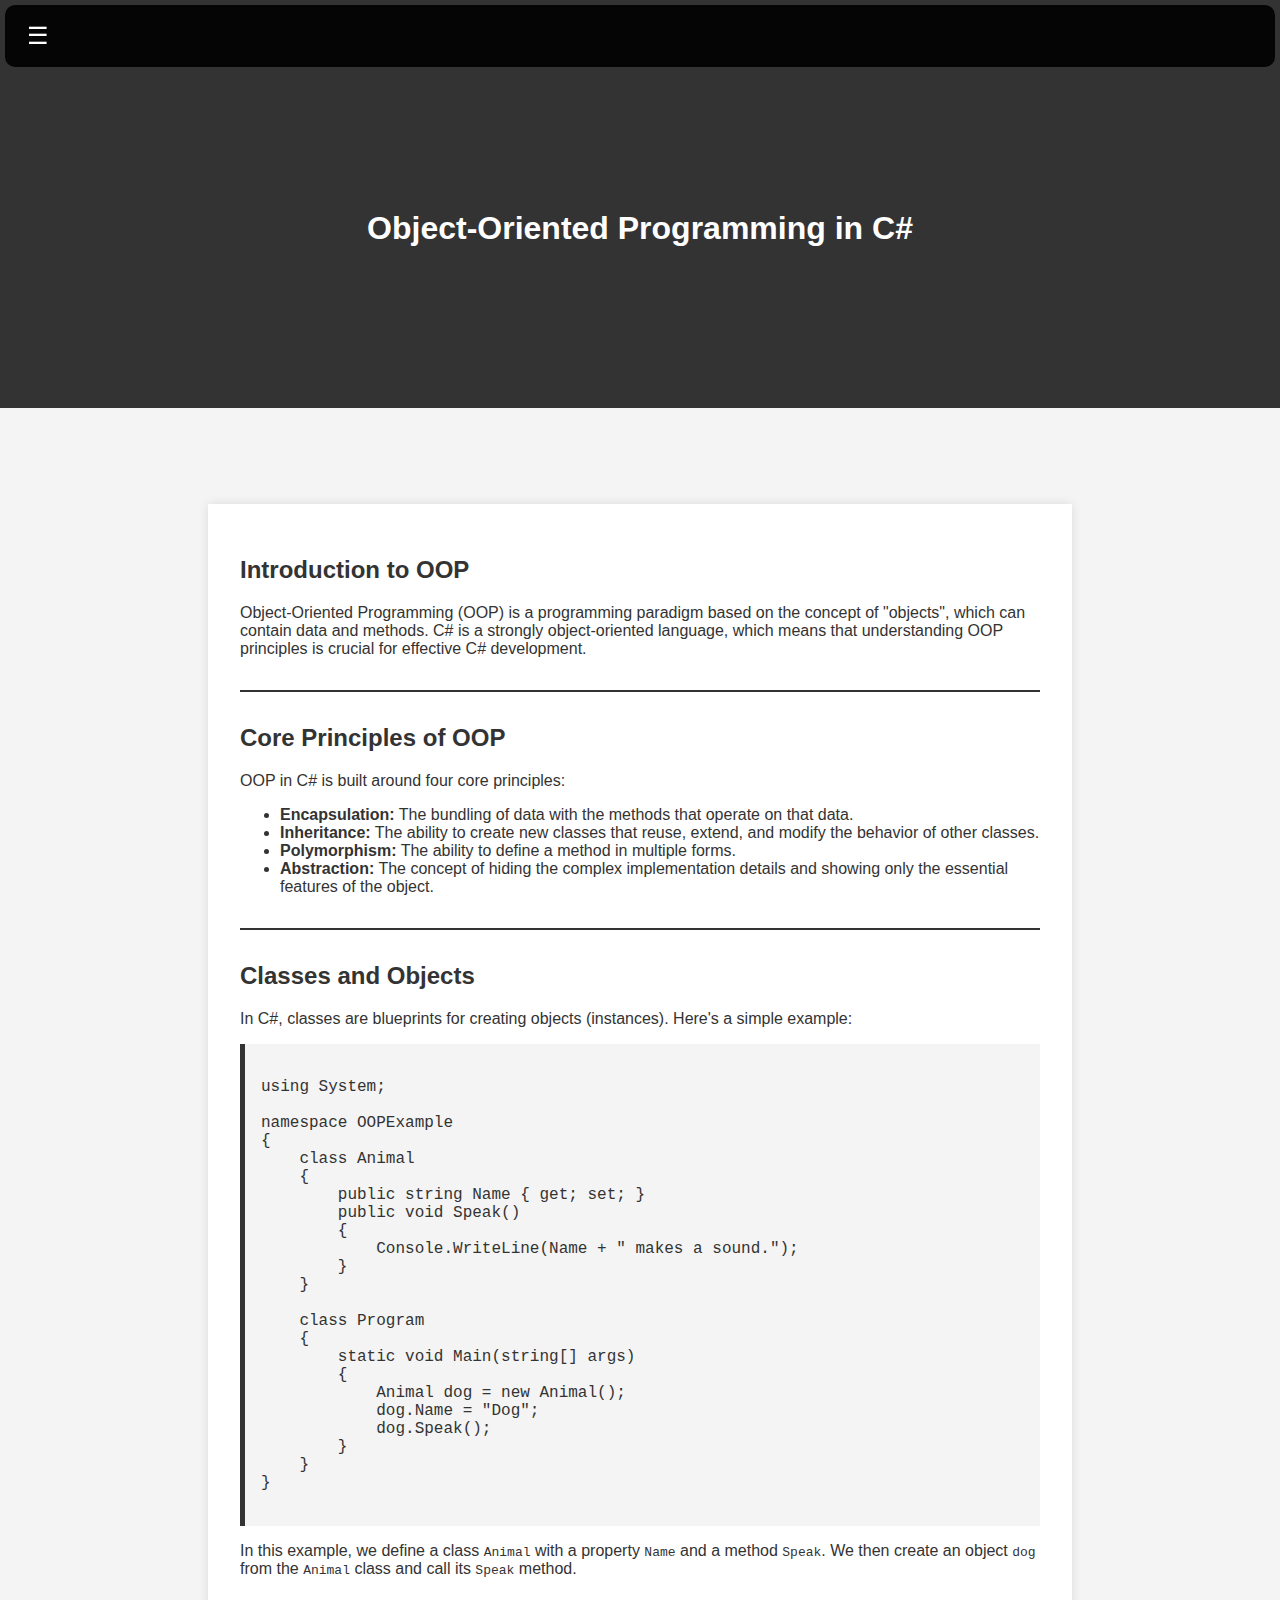
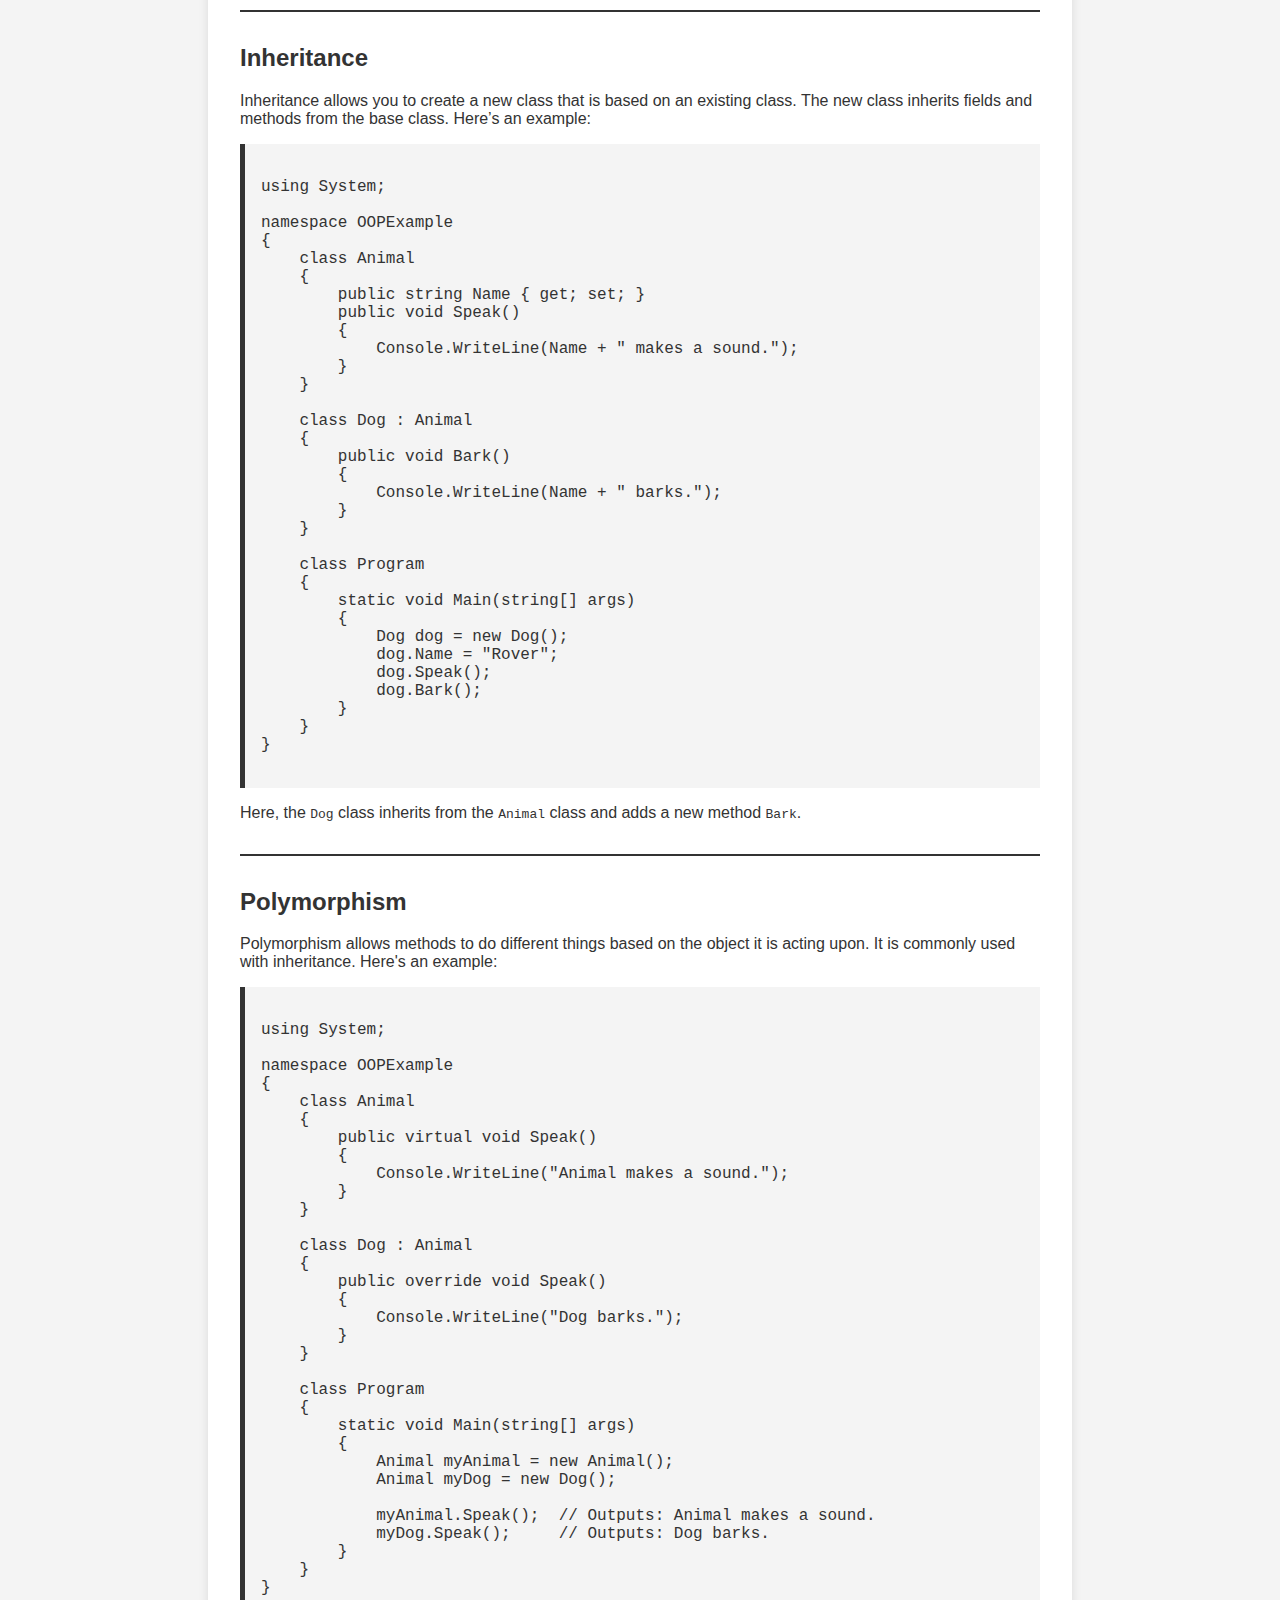
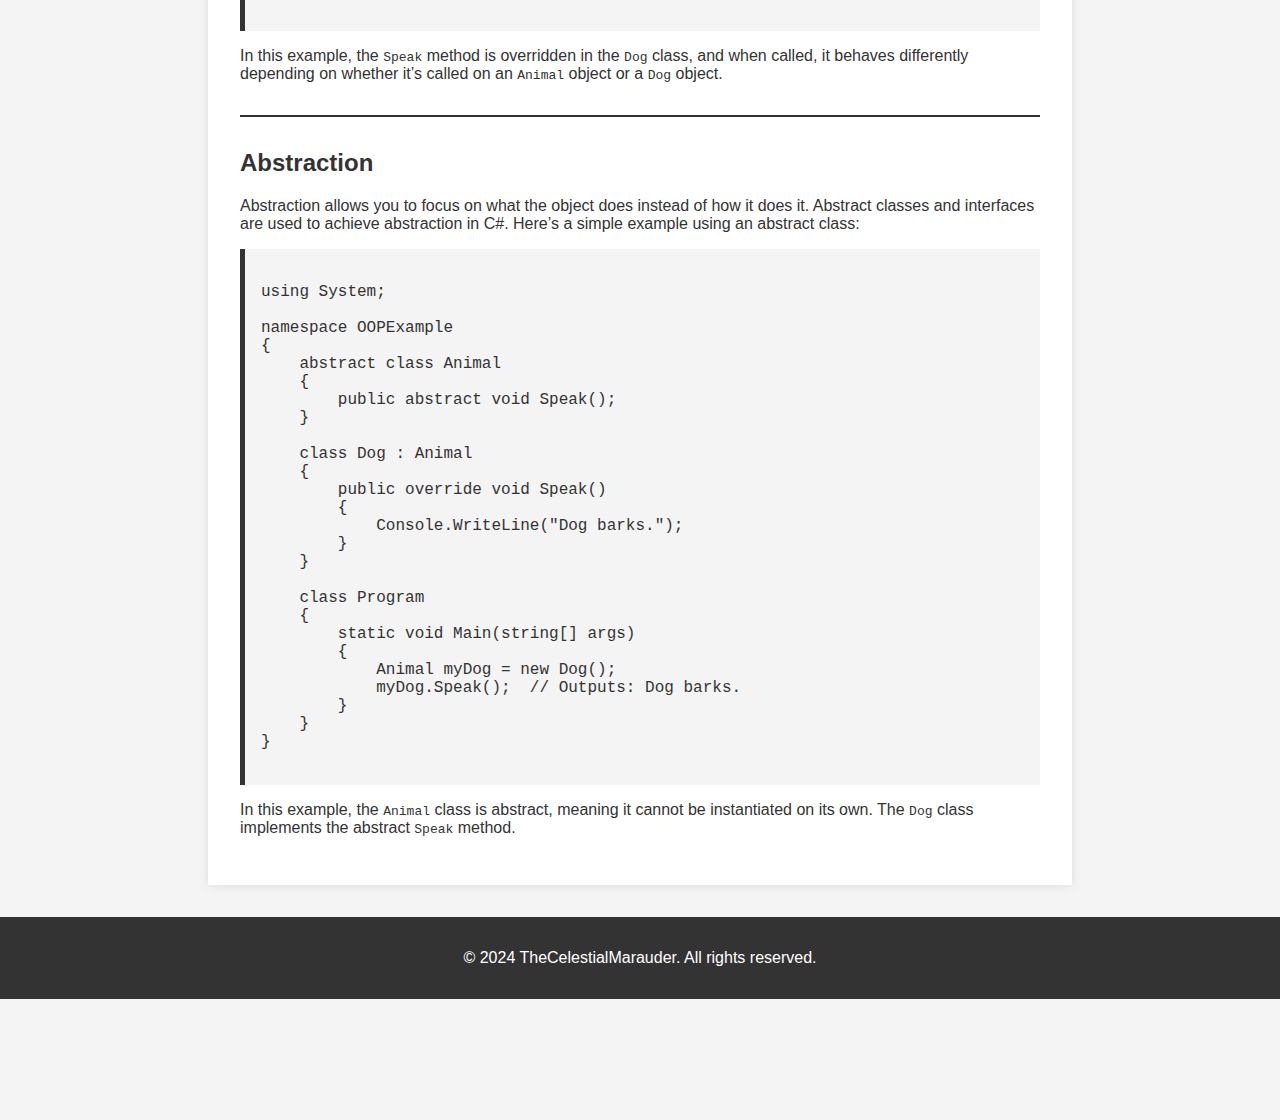
<file: docs/pages/OOP.html>
<!DOCTYPE html>
<html lang="en">
  <head>
    <meta charset="UTF-8" />
    <meta name="viewport" content="width=device-width, initial-scale=1.0" />
    <title>Object-Oriented Programming in C#</title>
    <link rel="stylesheet" href="../css/OOP.css" />
  </head>
  <body>
    <!-- Navigation Bar -->
    <nav class="navbar">
      <button class="menu-toggle" aria-label="Toggle navigation">
        &#9776;
      </button>
      <ul class="navbar-menu">
        <li><a href="../index.html">Home</a></li>
        <li><a href="basics.html">C# Basics</a></li>
        <li><a href="data_structures.html">Data Structures</a></li>
        <li><a href="#">LINQ</a></li>
        <li><a href="#">Projects</a></li>
      </ul>
    </nav>

    <!-- hero section -->
    <header class="hero">
      <div class="hero-content">
        <h1>Object-Oriented Programming in C#</h1>
      </div>
    </header>
    <!-- Main Content -->
    <main>
      <section id="introduction">
        <h2>Introduction to OOP</h2>
        <p>
          Object-Oriented Programming (OOP) is a programming paradigm based on
          the concept of "objects", which can contain data and methods. C# is a
          strongly object-oriented language, which means that understanding OOP
          principles is crucial for effective C# development.
        </p>
      </section>

      <div class="separator"></div>

      <section id="principles">
        <h2>Core Principles of OOP</h2>
        <p>OOP in C# is built around four core principles:</p>
        <ul>
          <li>
            <strong>Encapsulation:</strong> The bundling of data with the
            methods that operate on that data.
          </li>
          <li>
            <strong>Inheritance:</strong> The ability to create new classes that
            reuse, extend, and modify the behavior of other classes.
          </li>
          <li>
            <strong>Polymorphism:</strong> The ability to define a method in
            multiple forms.
          </li>
          <li>
            <strong>Abstraction:</strong> The concept of hiding the complex
            implementation details and showing only the essential features of
            the object.
          </li>
        </ul>
      </section>

      <div class="separator"></div>

      <section id="classes-and-objects">
        <h2>Classes and Objects</h2>
        <p>
          In C#, classes are blueprints for creating objects (instances). Here's
          a simple example:
        </p>
        <pre><code>
using System;

namespace OOPExample
{
    class Animal
    {
        public string Name { get; set; }
        public void Speak()
        {
            Console.WriteLine(Name + " makes a sound.");
        }
    }

    class Program
    {
        static void Main(string[] args)
        {
            Animal dog = new Animal();
            dog.Name = "Dog";
            dog.Speak();
        }
    }
}
            </code></pre>
        <p>
          In this example, we define a class <code>Animal</code> with a property
          <code>Name</code> and a method <code>Speak</code>. We then create an
          object <code>dog</code> from the <code>Animal</code> class and call
          its <code>Speak</code> method.
        </p>
      </section>

      <div class="separator"></div>

      <section id="inheritance">
        <h2>Inheritance</h2>
        <p>
          Inheritance allows you to create a new class that is based on an
          existing class. The new class inherits fields and methods from the
          base class. Here’s an example:
        </p>
        <pre><code>
using System;

namespace OOPExample
{
    class Animal
    {
        public string Name { get; set; }
        public void Speak()
        {
            Console.WriteLine(Name + " makes a sound.");
        }
    }

    class Dog : Animal
    {
        public void Bark()
        {
            Console.WriteLine(Name + " barks.");
        }
    }

    class Program
    {
        static void Main(string[] args)
        {
            Dog dog = new Dog();
            dog.Name = "Rover";
            dog.Speak();
            dog.Bark();
        }
    }
}
            </code></pre>
        <p>
          Here, the <code>Dog</code> class inherits from the
          <code>Animal</code> class and adds a new method <code>Bark</code>.
        </p>
      </section>

      <div class="separator"></div>

      <section id="polymorphism">
        <h2>Polymorphism</h2>
        <p>
          Polymorphism allows methods to do different things based on the object
          it is acting upon. It is commonly used with inheritance. Here's an
          example:
        </p>
        <pre><code>
using System;

namespace OOPExample
{
    class Animal
    {
        public virtual void Speak()
        {
            Console.WriteLine("Animal makes a sound.");
        }
    }

    class Dog : Animal
    {
        public override void Speak()
        {
            Console.WriteLine("Dog barks.");
        }
    }

    class Program
    {
        static void Main(string[] args)
        {
            Animal myAnimal = new Animal();
            Animal myDog = new Dog();

            myAnimal.Speak();  // Outputs: Animal makes a sound.
            myDog.Speak();     // Outputs: Dog barks.
        }
    }
}
            </code></pre>
        <p>
          In this example, the <code>Speak</code> method is overridden in the
          <code>Dog</code> class, and when called, it behaves differently
          depending on whether it’s called on an <code>Animal</code> object or a
          <code>Dog</code> object.
        </p>
      </section>

      <div class="separator"></div>

      <section id="abstraction">
        <h2>Abstraction</h2>
        <p>
          Abstraction allows you to focus on what the object does instead of how
          it does it. Abstract classes and interfaces are used to achieve
          abstraction in C#. Here’s a simple example using an abstract class:
        </p>
        <pre><code>
using System;

namespace OOPExample
{
    abstract class Animal
    {
        public abstract void Speak();
    }

    class Dog : Animal
    {
        public override void Speak()
        {
            Console.WriteLine("Dog barks.");
        }
    }

    class Program
    {
        static void Main(string[] args)
        {
            Animal myDog = new Dog();
            myDog.Speak();  // Outputs: Dog barks.
        }
    }
}
            </code></pre>
        <p>
          In this example, the <code>Animal</code> class is abstract, meaning it
          cannot be instantiated on its own. The <code>Dog</code> class
          implements the abstract <code>Speak</code> method.
        </p>
      </section>
    </main>

    <!-- Footer -->
    <footer>
      <p>&copy; 2024 TheCelestialMarauder. All rights reserved.</p>
    </footer>

    <script>
      document
        .querySelector(".menu-toggle")
        .addEventListener("click", function () {
          document.querySelector(".navbar").classList.toggle("active");
        });
    </script>
  </body>
</html>
</file>
<file: docs/css/OOP.css>
/* General Styles */
body {
  font-family: Arial, sans-serif;
  margin: 0;
  padding: 0;
  background-color: #f4f4f4;
  color: #333;
}

/* Scroll bar */
body::-webkit-scrollbar {
  width: 4px;
}

body::-webkit-scrollbar-thumb {
  background-color: white;
  border-radius: 3px;
}

body::-webkit-scrollbar-track {
  background-color: #333333c2;
}

/* Links */
a {
  text-decoration: none;
  color: #0056b3;
  font-weight: bolder;
}

a:hover {
  color: #007bff;
  font-weight: lighter;
}

/* Hero Section */
.hero {
  display: flex;
  justify-content: center;
  align-items: center;
  height: 40vh;
  background-color: #333;
  color: #fff;
  padding-top: 3rem;
}

.hero-content {
  text-align: center;
}

.hero h1 {
  font-size: 2rem;
  margin: 0;
}

.hero p {
  font-size: 1.2rem;
  margin: 0.5rem;
}

/* Floating Navbar */
.navbar {
  position: fixed;
  left: 50%;
  transform: translateX(-50%);
  top: 0;
  background-color: rgba(0, 0, 0, 0.8);
  padding: 1rem;
  z-index: 1000;
  border-radius: 10px;
  width: auto;
  margin-top: 5px;
}

.navbar ul {
  list-style-type: none;
  margin: 0;
  padding: 0;
  gap: 1rem;
}

.navbar ul li {
  display: inline;
}

.navbar ul li a {
  color: #fff;
  text-decoration: none;
  padding: 0.5rem 1rem;
  border-radius: 5px;
  font-size: 1rem;
}

.navbar ul li a:hover {
  background-color: #555;
}

.navbar-brand {
  display: none;
}

.logo {
  height: 40px;
}

/* Responsive Navbar Menu */
.menu-toggle {
  display: none;
  background: none;
  border: none;
  font-size: 1.5rem;
  color: #fff;
  cursor: pointer;
}

@media (max-width: 1280px) {
  .navbar {
    position: fixed;
    top: 0;
    left: 0;
    right: 0;
    transform: translateX(0%);
    background-color: rgba(0, 0, 0, 0.9);
    padding: 1rem;
    display: flex;
    flex-direction: row;
    justify-content: space-between;
    align-items: center;
    z-index: 1000;
    margin: 5px;
  }

  .navbar-brand {
    display: block;
  }

  .navbar-menu {
    display: none;
    flex-direction: column;
    width: 100%;
    background-color: rgba(0, 0, 0, 0.9);
    position: absolute;
    top: 3.5rem;
    left: 0;
    right: 0;
    border-radius: 5px;
  }

  .navbar.active .navbar-menu {
    display: flex;
  }

  .navbar ul {
    display: none;
    flex-direction: column;
    width: 100%;
  }

  .navbar.active ul {
    display: flex;
  }

  .navbar ul li {
    text-align: center;
    padding: 1rem;
  }

  .navbar ul li a {
    padding: 1rem;
  }

  .menu-toggle {
    display: block;
  }
}

/* code */
pre {
  background: #f4f4f4;
  padding: 1rem;
  border-left: 5px solid #333;
  overflow-x: auto;
  font-size: 1rem;
}

pre code {
  display: block;
  white-space: pre-wrap;
}

/* Main Content */
main {
  padding: 2rem;
  background-color: #fff;
  margin: 1rem auto;
  max-width: 800px;
  box-shadow: 0 0 10px rgba(0, 0, 0, 0.1);
  margin-top: 6rem;
}

/* Section Separator */
.separator {
  height: 2px;
  background-color: #333;
  margin: 2rem 0;
}

/* Footer */
footer {
  text-align: center;
  padding: 1rem;
  background-color: #333;
  color: #fff;
  margin-top: 2rem;
  position: relative;
  bottom: 0;
}
</file>
